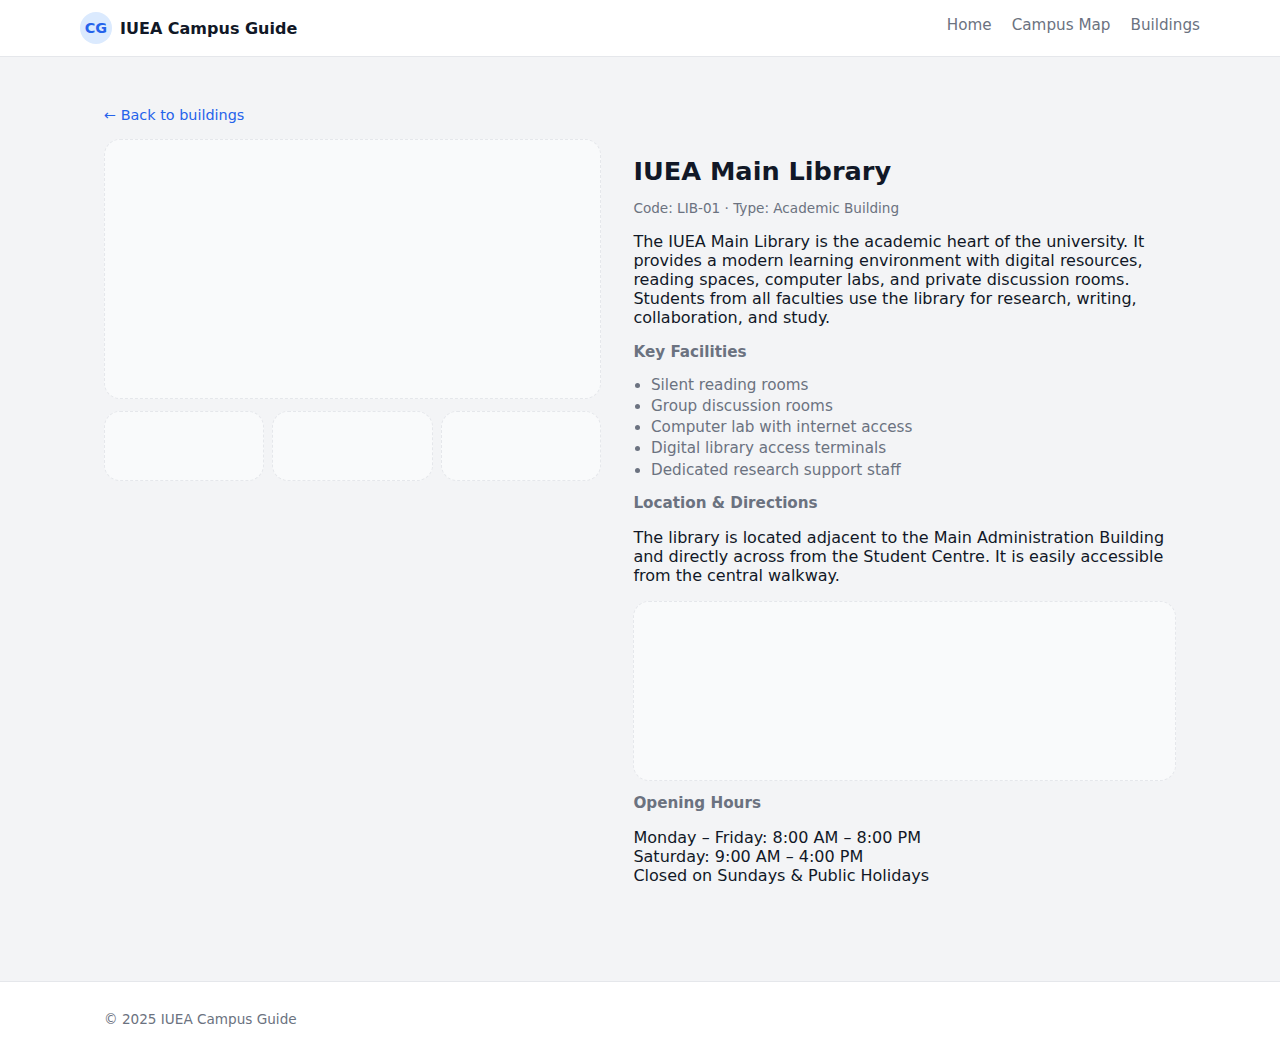
<file: building-details.html>
<!DOCTYPE html>
<html lang="en">
<head>
  <meta charset="UTF-8">
  <title>IUEA Library · IUEA Campus Guide</title>
  <meta name="viewport" content="width=device-width, initial-scale=1">
  <link rel="stylesheet" href="assets/css/style.css">
  <script defer src="assets/js/main.js"></script>
</head>

<body>

  <!-- NAVBAR -->
  <header class="navbar">
    <div class="container nav-inner">
      <div class="logo">
        <span class="logo-mark">CG</span>
        <span class="logo-text">IUEA Campus Guide</span>
      </div>
      <nav class="nav-links">
        <a href="index.html">Home</a>
        <a href="map.html">Campus Map</a>
        <a href="buildings.html">Buildings</a>
      </nav>
    </div>
  </header>

  <!-- MAIN CONTENT -->
  <main>
    <section class="section">
      <div class="container">

        <!-- Back Navigation -->
        <a href="buildings.html" class="back-link">← Back to buildings</a>

        <div class="two-col building-detail">

          <!-- LEFT COLUMN: IMAGES -->
          <div>

            <!-- MAIN IMAGE -->
            <div class="card-image-placeholder tall" style="
              background-image: url('https://images.unsplash.com/photo-1524995997946-a1c2e315a42f?auto=format&fit=crop&w=1200&q=60');
              background-size: cover;
              background-position: center;
            "></div>

            <!-- GALLERY -->
            <div class="gallery-row">

              <div class="gallery-thumb" style="
                background-image: url('https://images.unsplash.com/photo-1529156069898-49953e39b3ac?auto=format&fit=crop&w=800&q=60');
                background-size: cover;
                background-position: center;
              "></div>

              <div class="gallery-thumb" style="
                background-image: url('https://cdn.pixabay.com/photo/2020/09/29/10/42/library-5612441_640.jpg');
                background-size: cover;
                background-position: center;
              "></div>

              <div class="gallery-thumb" style="
                background-image: url('https://images.unsplash.com/photo-1553729459-efe14ef6055d?auto=format&fit=crop&w=800&q=60');
                background-size: cover;
                background-position: center;
              "></div>

            </div>
          </div>

          <!-- RIGHT COLUMN: DETAILS -->
          <div>

            <h1 class="page-title">IUEA Main Library</h1>
            <p class="card-meta">Code: LIB-01 · Type: Academic Building</p>

            <p>
              The IUEA Main Library is the academic heart of the university. It provides a
              modern learning environment with digital resources, reading spaces, computer
              labs, and private discussion rooms. Students from all faculties use the library
              for research, writing, collaboration, and study.
            </p>

            <!-- FACILITIES -->
            <h2 class="section-subtitle mt-1">Key Facilities</h2>
            <ul class="bullet-list">
              <li>Silent reading rooms</li>
              <li>Group discussion rooms</li>
              <li>Computer lab with internet access</li>
              <li>Digital library access terminals</li>
              <li>Dedicated research support staff</li>
            </ul>

            <!-- LOCATION INFO -->
            <h2 class="section-subtitle mt-1">Location & Directions</h2>
            <p>
              The library is located adjacent to the Main Administration Building and
              directly across from the Student Centre. It is easily accessible from the
              central walkway.
            </p>

            <!-- MINI-MAP -->
            <div class="map-placeholder small" style="
              background-image: url('https://images.unsplash.com/photo-1502920917128-1aa500764b68?auto=format&fit=crop&w=900&q=60');
              background-size: cover;
              background-position: center;
            "></div>

            <!-- HOURS -->
            <h2 class="section-subtitle mt-1">Opening Hours</h2>
            <p>
              Monday – Friday: 8:00 AM – 8:00 PM<br>
              Saturday: 9:00 AM – 4:00 PM<br>
              Closed on Sundays & Public Holidays
            </p>

          </div>

        </div>
      </div>
    </section>
  </main>

  <!-- FOOTER -->
  <footer class="footer">
    <div class="container footer-inner">
      <p>© 2025 IUEA Campus Guide</p>
    </div>
  </footer>

</body>
</html>
</file>
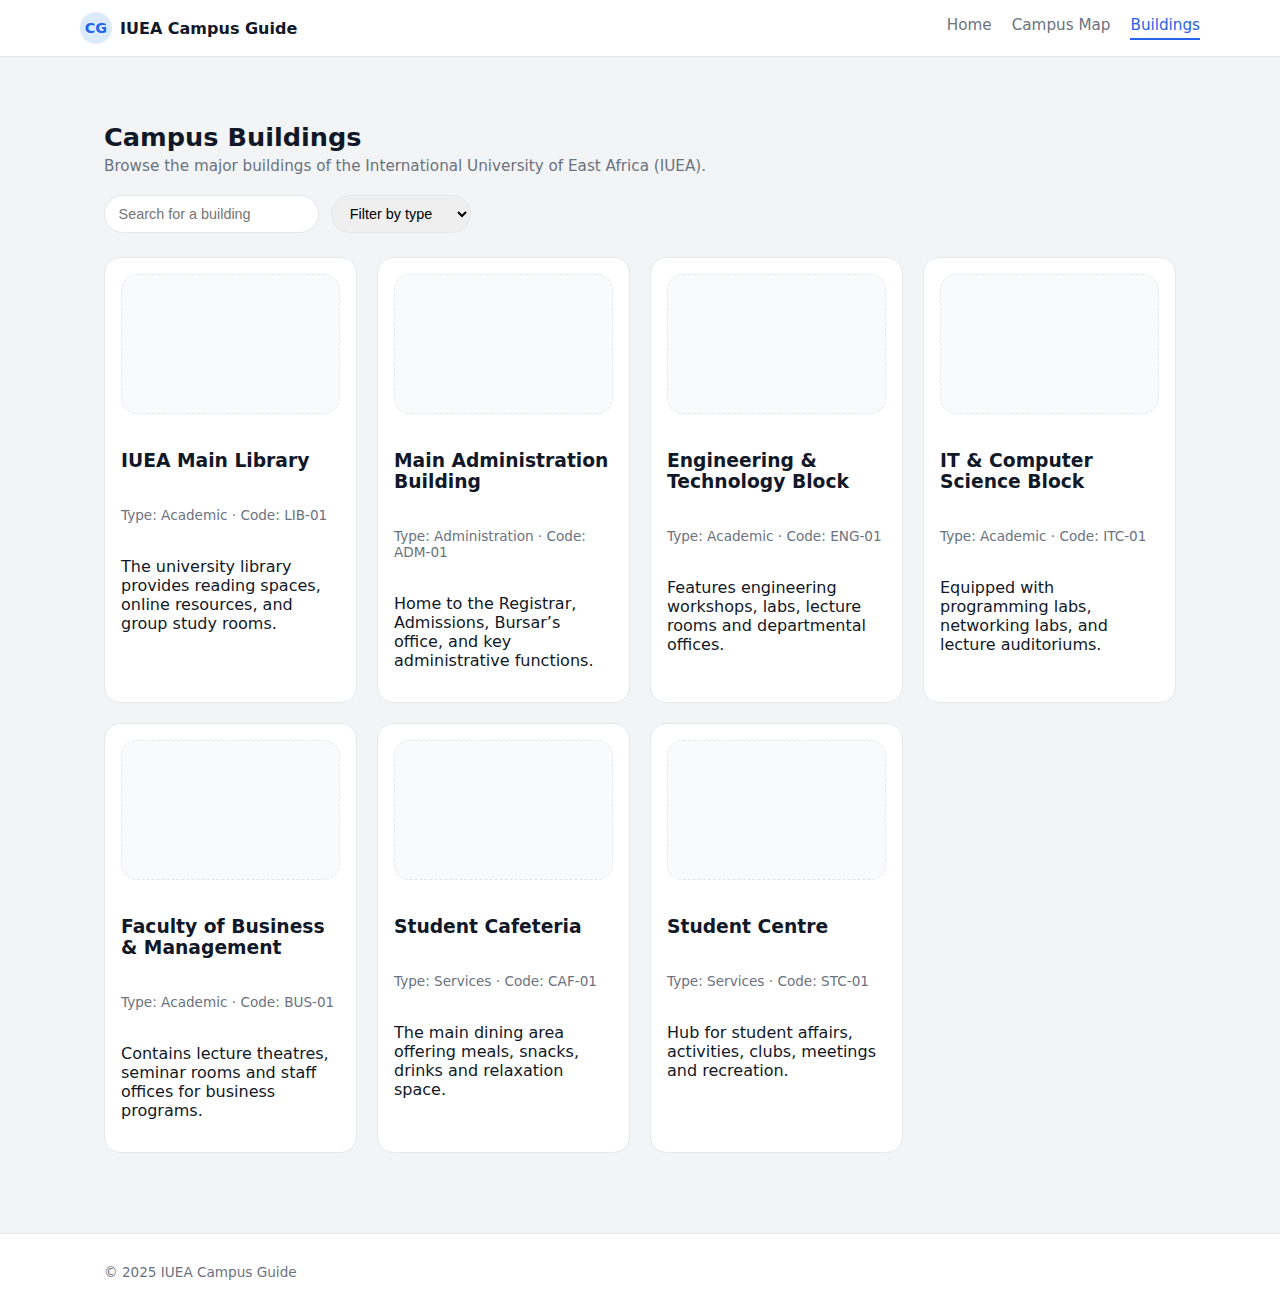
<file: buildings.html>
<!DOCTYPE html>
<html lang="en">
<head>
  <meta charset="UTF-8">
  <title>Buildings · IUEA Campus Guide</title>
  <meta name="viewport" content="width=device-width, initial-scale=1">
  <link rel="stylesheet" href="assets/css/style.css">
  <script defer src="assets/js/main.js"></script>
</head>

<body>

  <!-- NAVBAR -->
  <header class="navbar">
    <div class="container nav-inner">
      <div class="logo">
        <span class="logo-mark">CG</span>
        <span class="logo-text">IUEA Campus Guide</span>
      </div>
      <nav class="nav-links">
        <a href="index.html">Home</a>
        <a href="map.html">Campus Map</a>
        <a href="buildings.html" class="active">Buildings</a>
      </nav>
    </div>
  </header>

  <main>
    <section class="section">

      <div class="container">

        <h1 class="page-title">Campus Buildings</h1>
        <p class="section-subtitle">
          Browse the major buildings of the International University of East Africa (IUEA).
        </p>

        <!-- Static filter UI -->
        <div class="filter-bar">
          <input type="text" class="input" placeholder="Search for a building">
          <select class="input">
            <option value="">Filter by type</option>
            <option>Academic</option>
            <option>Administrative</option>
            <option>Services</option>
          </select>
        </div>

        <!-- GRID -->
        <div class="card-grid">

          <!-- LIBRARY -->
          <a href="building-details.html?building=library" class="card building-card">
            <div class="card-image-placeholder" style="
              background-image: url('https://images.unsplash.com/photo-1524995997946-a1c2e315a42f?auto=format&fit=crop&w=1000&q=60');
              background-size: cover;
              background-position: center;
            "></div>

            <div class="card-body">
              <h3>IUEA Main Library</h3>
              <p class="card-meta">Type: Academic · Code: LIB-01</p>
              <p>
                The university library provides reading spaces, online resources, and group study rooms.
              </p>
            </div>
          </a>

          <!-- MAIN BUILDING -->
          <a href="building-details.html?building=main-building" class="card building-card">
            <div class="card-image-placeholder" style="
              background-image: url('https://images.unsplash.com/photo-1580582932707-520aed937b7b?auto=format&fit=crop&w=1100&q=60');
              background-size: cover;
              background-position: center;
            "></div>

            <div class="card-body">
              <h3>Main Administration Building</h3>
              <p class="card-meta">Type: Administration · Code: ADM-01</p>
              <p>
                Home to the Registrar, Admissions, Bursar’s office, and key administrative functions.
              </p>
            </div>
          </a>

          <!-- ENGINEERING BLOCK -->
          <a href="building-details.html?building=engineering-block" class="card building-card">
            <div class="card-image-placeholder" style="
              background-image: url('https://cdn.pixabay.com/photo/2016/05/01/21/29/universitatsklinikum-ulm-1366020_640.jpg');
              background-size: cover;
              background-position: center;
            "></div>

            <div class="card-body">
              <h3>Engineering & Technology Block</h3>
              <p class="card-meta">Type: Academic · Code: ENG-01</p>
              <p>
                Features engineering workshops, labs, lecture rooms and departmental offices.
              </p>
            </div>
          </a>

          <!-- IT & COMPUTER SCIENCE BLOCK -->
          <a href="building-details.html?building=it-block" class="card building-card">
            <div class="card-image-placeholder" style="
              background-image: url('https://images.unsplash.com/photo-1542744094-24638eff58bb?auto=format&fit=crop&w=1100&q=60');
              background-size: cover;
              background-position: center;
            "></div>

            <div class="card-body">
              <h3>IT & Computer Science Block</h3>
              <p class="card-meta">Type: Academic · Code: ITC-01</p>
              <p>
                Equipped with programming labs, networking labs, and lecture auditoriums.
              </p>
            </div>
          </a>

          <!-- BUSINESS FACULTY -->
          <a href="building-details.html?building=business-block" class="card building-card">
            <div class="card-image-placeholder" style="
              background-image: url('https://cdn.pixabay.com/photo/2016/05/01/21/29/universitatsklinikum-ulm-1366018_640.jpg');
              background-size: cover;
              background-position: center;
            "></div>

            <div class="card-body">
              <h3>Faculty of Business & Management</h3>
              <p class="card-meta">Type: Academic · Code: BUS-01</p>
              <p>
                Contains lecture theatres, seminar rooms and staff offices for business programs.
              </p>
            </div>
          </a>

          <!-- CAFETERIA -->
          <a href="building-details.html?building=cafeteria" class="card building-card">
            <div class="card-image-placeholder" style="
              background-image: url('https://images.unsplash.com/photo-1517248135467-4c7edcad34c4?auto=format&fit=crop&w=1100&q=60');
              background-size: cover;
              background-position: center;
            "></div>

            <div class="card-body">
              <h3>Student Cafeteria</h3>
              <p class="card-meta">Type: Services · Code: CAF-01</p>
              <p>
                The main dining area offering meals, snacks, drinks and relaxation space.
              </p>
            </div>
          </a>

          <!-- STUDENT CENTRE -->
          <a href="building-details.html?building=student-centre" class="card building-card">
            <div class="card-image-placeholder" style="
              background-image: url('https://images.unsplash.com/photo-1522071820081-009f0129c71c?auto=format&fit=crop&w=1100&q=60');
              background-size: cover;
              background-position: center;
            "></div>

            <div class="card-body">
              <h3>Student Centre</h3>
              <p class="card-meta">Type: Services · Code: STC-01</p>
              <p>
                Hub for student affairs, activities, clubs, meetings and recreation.
              </p>
            </div>
          </a>

        </div>

      </div>
    </section>
  </main>

  <footer class="footer">
    <div class="container footer-inner">
      <p>© 2025 IUEA Campus Guide</p>
    </div>
  </footer>

</body>
</html>
</file>
<file: assets/css/style.css>
/* Base */
*,
*::before,
*::after {
  box-sizing: border-box;
}

:root {
  --bg: #f3f4f6;
  --bg-alt: #ffffff;
  --text: #111827;
  --muted: #6b7280;
  --primary: #2563eb;
  --primary-soft: #dbeafe;
  --border: #e5e7eb;
  --radius-lg: 16px;
}

html, body {
  margin: 0;
  padding: 0;
  font-family: system-ui, -apple-system, BlinkMacSystemFont, "Segoe UI", sans-serif;
  background: var(--bg);
  color: var(--text);
}

/* Layout helpers */
.container {
  width: 100%;
  max-width: 1120px;
  margin: 0 auto;
  padding: 0 1.5rem;
}

.section {
  padding: 3rem 0;
}

.section-alt {
  background: var(--bg-alt);
}

.two-col {
  display: grid;
  grid-template-columns: minmax(0, 1.1fr) minmax(0, 1.2fr);
  gap: 2rem;
}

@media (max-width: 768px) {
  .two-col,
  .hero-grid {
    grid-template-columns: 1fr;
  }
}

/* Navbar */
.navbar {
  background: var(--bg-alt);
  border-bottom: 1px solid var(--border);
  position: sticky;
  top: 0;
  z-index: 10;
}

.nav-inner {
  display: flex;
  align-items: center;
  justify-content: space-between;
  padding: 0.75rem 0;
}

.logo {
  display: flex;
  align-items: center;
  gap: 0.5rem;
}

.logo-mark {
  width: 32px;
  height: 32px;
  border-radius: 999px;
  background: var(--primary-soft);
  display: inline-flex;
  align-items: center;
  justify-content: center;
  font-weight: 600;
  color: var(--primary);
  font-size: 0.9rem;
}

.logo-text {
  font-weight: 600;
  font-size: 1rem;
}

.nav-links {
  display: flex;
  gap: 1.25rem;
  font-size: 0.95rem;
}

.nav-links a {
  text-decoration: none;
  color: var(--muted);
  padding-bottom: 0.25rem;
  border-bottom: 2px solid transparent;
}

.nav-links a:hover {
  color: var(--text);
}

.nav-links a.active {
  color: var(--primary);
  border-color: var(--primary);
}

/* Hero */
.hero {
  padding: 3.5rem 0 3rem;
}

.hero-grid {
  display: grid;
  grid-template-columns: minmax(0, 1.1fr) minmax(0, 1.1fr);
  gap: 2.5rem;
}

.hero-text h1 {
  font-size: 2.1rem;
  margin-bottom: 0.75rem;
}

.hero-text p {
  color: var(--muted);
  max-width: 32rem;
}

.hero-actions {
  margin-top: 1.25rem;
  display: flex;
  gap: 0.75rem;
  flex-wrap: wrap;
}

.hero-note {
  margin-top: 1rem;
  font-size: 0.9rem;
  color: var(--muted);
}

.hero-media {
  display: flex;
  flex-direction: column;
  gap: 1rem;
}

/* Buttons */
.btn {
  display: inline-flex;
  align-items: center;
  justify-content: center;
  padding: 0.6rem 1.2rem;
  border-radius: 999px;
  border: 1px solid transparent;
  font-size: 0.95rem;
  cursor: pointer;
  text-decoration: none;
}

.btn.primary {
  background: var(--primary);
  color: #ffffff;
}

.btn.ghost {
  background: transparent;
  color: var(--text);
  border-color: var(--border);
}

.btn.primary:hover {
  opacity: 0.9;
}

/* Placeholders (images, maps, video) */
.hero-image-placeholder,
.hero-video-placeholder,
.card-image-placeholder,
.map-placeholder,
.gallery-thumb {
  border-radius: var(--radius-lg);
  border: 1px dashed var(--border);
  background: #f9fafb;
  color: var(--muted);
  font-size: 0.85rem;
  display: flex;
  align-items: center;
  justify-content: center;
  text-align: center;
}

.hero-image-placeholder {
  height: 220px;
}

.hero-video-placeholder {
  height: 80px;
}

.card-image-placeholder {
  height: 140px;
  margin-bottom: 0.75rem;
}

.card-image-placeholder.tall {
  height: 260px;
}

.map-placeholder.large {
  height: 360px;
}

.map-placeholder.small {
  height: 180px;
}

.gallery-row {
  margin-top: 0.75rem;
  display: flex;
  gap: 0.5rem;
}

.gallery-thumb {
  flex: 1;
  height: 70px;
}

/* Cards & grids */
.section-title {
  font-size: 1.4rem;
  margin-bottom: 0.25rem;
}

.section-subtitle {
  margin-top: 0.3rem;
  color: var(--muted);
  font-size: 0.95rem;
}

.card-grid {
  margin-top: 1.5rem;
  display: grid;
  grid-template-columns: repeat(auto-fit, minmax(210px, 1fr));
  gap: 1.25rem;
}

.card {
  background: var(--bg-alt);
  border-radius: var(--radius-lg);
  padding: 1rem;
  border: 1px solid var(--border);
  text-decoration: none;
  color: inherit;
  display: flex;
  flex-direction: column;
  gap: 0.35rem;
  transition: box-shadow 0.15s ease, transform 0.15s ease, border-color 0.15s ease;
}

.card:hover {
  box-shadow: 0 10px 25px rgba(15, 23, 42, 0.08);
  transform: translateY(-2px);
  border-color: var(--primary-soft);
}

.card-icon {
  width: 32px;
  height: 32px;
  border-radius: 999px;
  background: var(--primary-soft);
  display: inline-flex;
  align-items: center;
  justify-content: center;
}

.card-meta {
  font-size: 0.85rem;
  color: var(--muted);
}

.building-card .card-body {
  display: flex;
  flex-direction: column;
  gap: 0.25rem;
}

/* Map & legend */
.map-full {
  margin-top: 1.5rem;
}

.legend {
  margin-top: 1.5rem;
  background: var(--bg-alt);
  border-radius: var(--radius-lg);
  border: 1px solid var(--border);
  padding: 1rem 1.25rem;
}

.legend h2 {
  margin-top: 0;
  font-size: 1rem;
}

.legend ul {
  list-style: none;
  padding: 0;
  margin: 0.5rem 0 0;
}

.legend li {
  display: flex;
  align-items: center;
  gap: 0.5rem;
  font-size: 0.9rem;
  color: var(--muted);
}

.legend-dot {
  width: 10px;
  height: 10px;
  border-radius: 999px;
  display: inline-block;
}

.legend-academic {
  background: #22c55e;
}
.legend-admin {
  background: #f97316;
}
.legend-residential {
  background: #6366f1;
}
.legend-services {
  background: #eab308;
}

.map-note {
  margin-top: 0.75rem;
  font-size: 0.85rem;
  color: var(--muted);
}

/* Filter bar */
.filter-bar {
  margin-top: 1.25rem;
  display: flex;
  gap: 0.75rem;
  flex-wrap: wrap;
}

.input {
  padding: 0.55rem 0.85rem;
  border-radius: 999px;
  border: 1px solid var(--border);
  font-size: 0.9rem;
  outline: none;
}

.input:focus {
  border-color: var(--primary);
}

/* Pills */
.pill-row {
  margin-top: 1rem;
  display: flex;
  flex-wrap: wrap;
  gap: 0.5rem;
}

.pill {
  padding: 0.3rem 0.7rem;
  border-radius: 999px;
  border: 1px solid var(--border);
  font-size: 0.85rem;
  background: var(--bg-alt);
}

/* Lists */
.bullet-list {
  padding-left: 1.1rem;
  color: var(--muted);
  font-size: 0.95rem;
}

.bullet-list li + li {
  margin-top: 0.2rem;
}

/* Page titles & misc */
.page-title {
  font-size: 1.6rem;
  margin-bottom: 0.3rem;
}

.back-link {
  font-size: 0.9rem;
  color: var(--primary);
  text-decoration: none;
  display: inline-flex;
  align-items: center;
  margin-bottom: 1rem;
}

.back-link:hover {
  text-decoration: underline;
}

.mt-1 {
  margin-top: 0.8rem;
}

/* Footer */
.footer {
  border-top: 1px solid var(--border);
  background: var(--bg-alt);
  padding: 1rem 0;
  margin-top: 2rem;
}

.footer-inner {
  display: flex;
  flex-direction: column;
  gap: 0.25rem;
  font-size: 0.85rem;
  color: var(--muted);
}


/* Fade-in sections */
.fade-section {
  opacity: 0;
  transform: translateY(15px);
  transition: opacity 0.6s ease, transform 0.6s ease;
}

.fade-section.visible {
  opacity: 1;
  transform: translateY(0);
}

/* Lazy image placeholder loading */
[data-img] {
  border: 1px dashed #d1d5db;
  border-radius: 14px;
  height: 150px;
  background: #f1f5f9;
  color: #9ca3af;
  display: flex;
  justify-content: center;
  align-items: center;
  transition: background 0.4s ease, color 0.4s ease;
}

[data-img].loaded {
  background: #e0f2fe;
  color: #0369a1;
  border-color: #bae6fd;
}

/* Map zoom fake */
.map-placeholder-large {
  transition: transform 0.3s ease;
  cursor: grab;
  position: relative;
}

/* Zoom buttons */
.map-zoom-controls {
  display: flex;
  gap: 0.5rem;
  margin: 1rem 0;
}

.map-zoom-btn {
  padding: 0.4rem 0.9rem;
  background: #fff;
  border: 1px solid #e5e7eb;
  border-radius: 8px;
  cursor: pointer;
  font-size: 0.85rem;
}

.map-zoom-btn:hover {
  background: #f8fafc;
}

/* Fake markers */
.map-marker {
  width: 18px;
  height: 18px;
  background: #ef4444;
  border-radius: 999px;
  position: absolute;
  cursor: pointer;
  border: 2px solid white;
  transition: transform 0.2s ease;
}

.map-marker.active {
  transform: scale(1.3);
  background: #dc2626;
}


.video-preview-wrapper {
  position: relative;
  width: 100%;
  max-width: 700px;
  margin: 0 auto;
}

.video-preview {
  position: relative;
  display: block;
  border-radius: 12px;
  overflow: hidden;
  cursor: pointer;
}

.video-thumb {
  width: 100%;
  height: 350px;
  object-fit: cover;
  filter: brightness(0.75);
  transition: 0.3s;
}

.video-preview:hover .video-thumb {
  filter: brightness(0.5);
}

.video-play-button {
  position: absolute;
  top: 50%;
  left: 50%;
  transform: translate(-50%, -50%);
  font-size: 64px;
  color: white;
  background: rgba(0,0,0,0.55);
  width: 90px;
  height: 90px;
  border-radius: 50%;
  display: flex;
  justify-content: center;
  align-items: center;
  pointer-events: none;
}

/* VIDEO SECTION STYLING */
.video-section {
  display: flex;
  justify-content: center;
}

.video-frame-container {
  width: 100%;
  max-width: 1100px;
  position: relative;
  border-radius: 18px;
  overflow: hidden;
  box-shadow: 0 20px 40px rgba(0,0,0,0.15);
  background: #000;
  transition: transform 0.3s ease, box-shadow 0.3s ease;
}

/* Hover effect */
.video-frame-container:hover {
  transform: scale(1.01);
  box-shadow: 0 25px 55px rgba(0,0,0,0.25);
}

.video-frame-container iframe {
  width: 100%;
  aspect-ratio: 16 / 9;    /* Makes it perfectly responsive */
  border: none;
}

/* Nice subtle fade-in */
.fade-section {
  opacity: 0;
  transform: translateY(15px);
  transition: opacity 0.6s ease, transform 0.6s ease;
}

.fade-section.visible {
  opacity: 1;
  transform: translateY(0);
}
</file>
